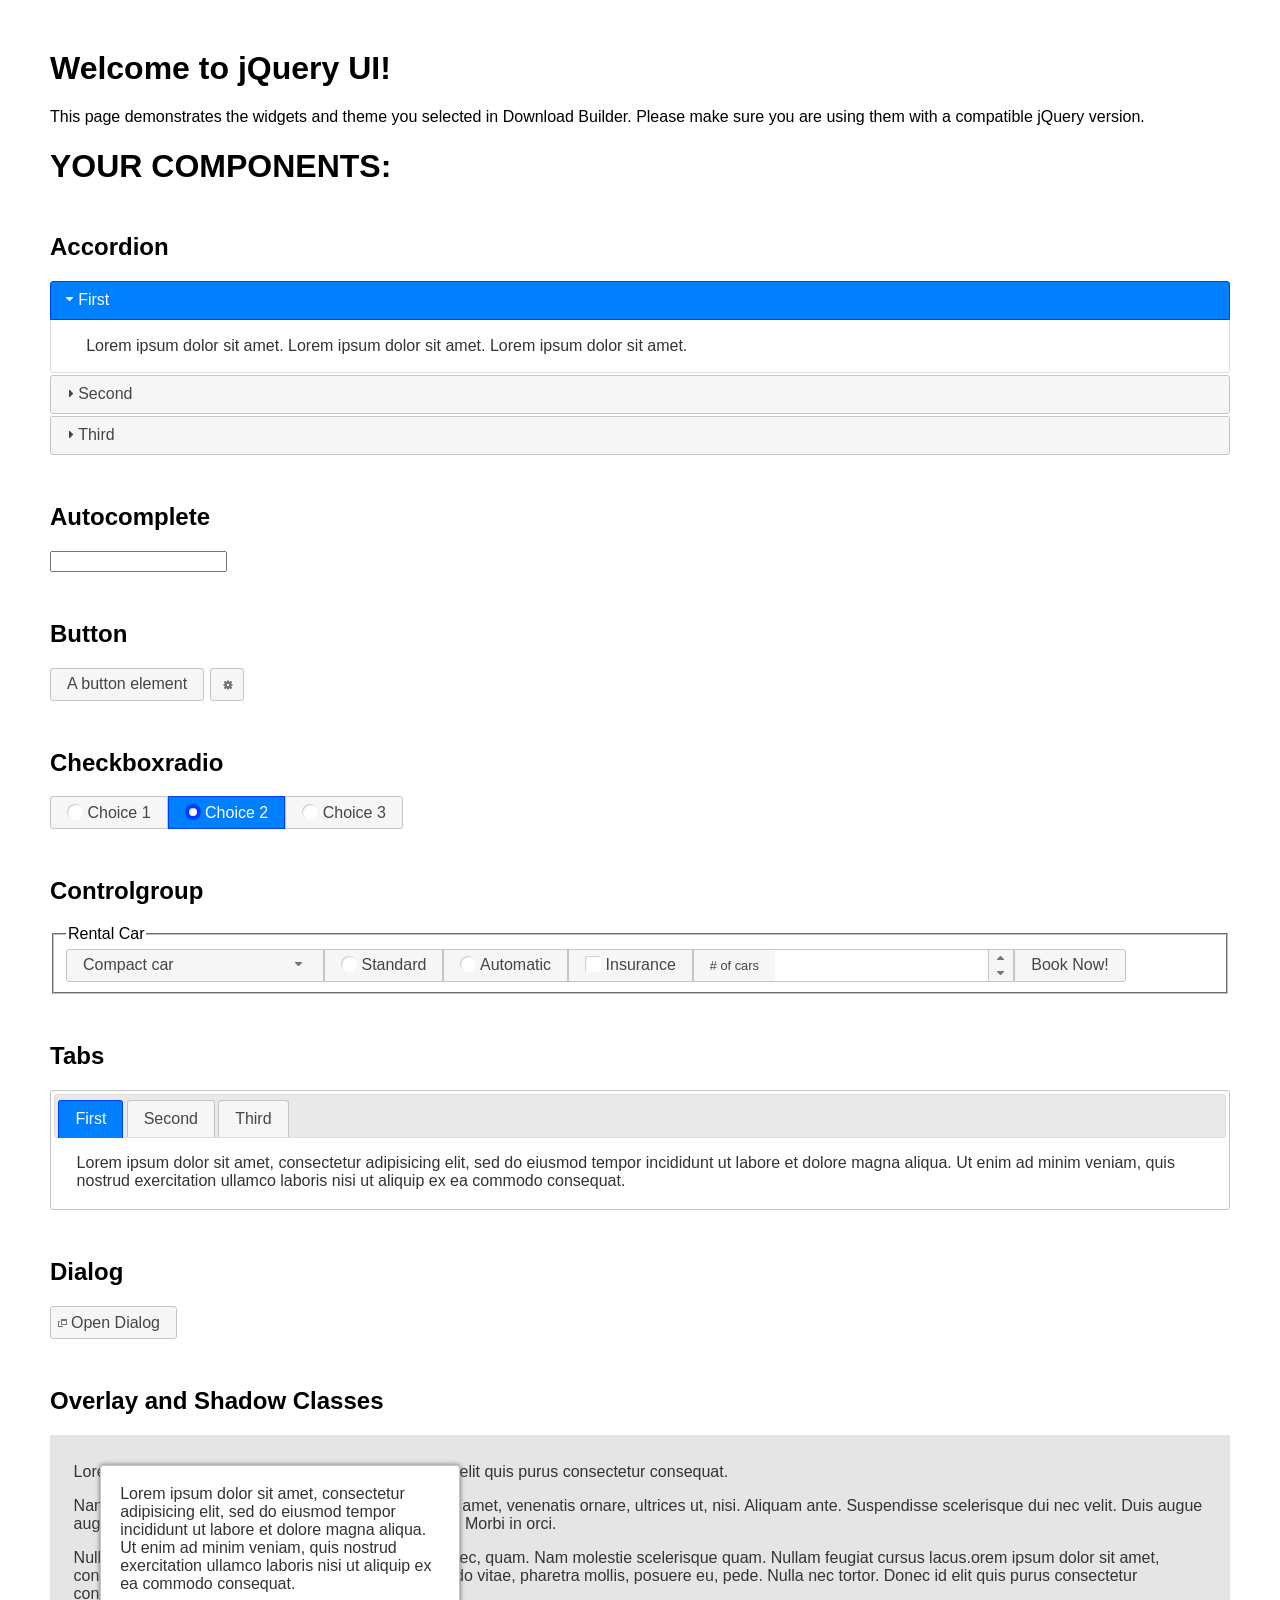
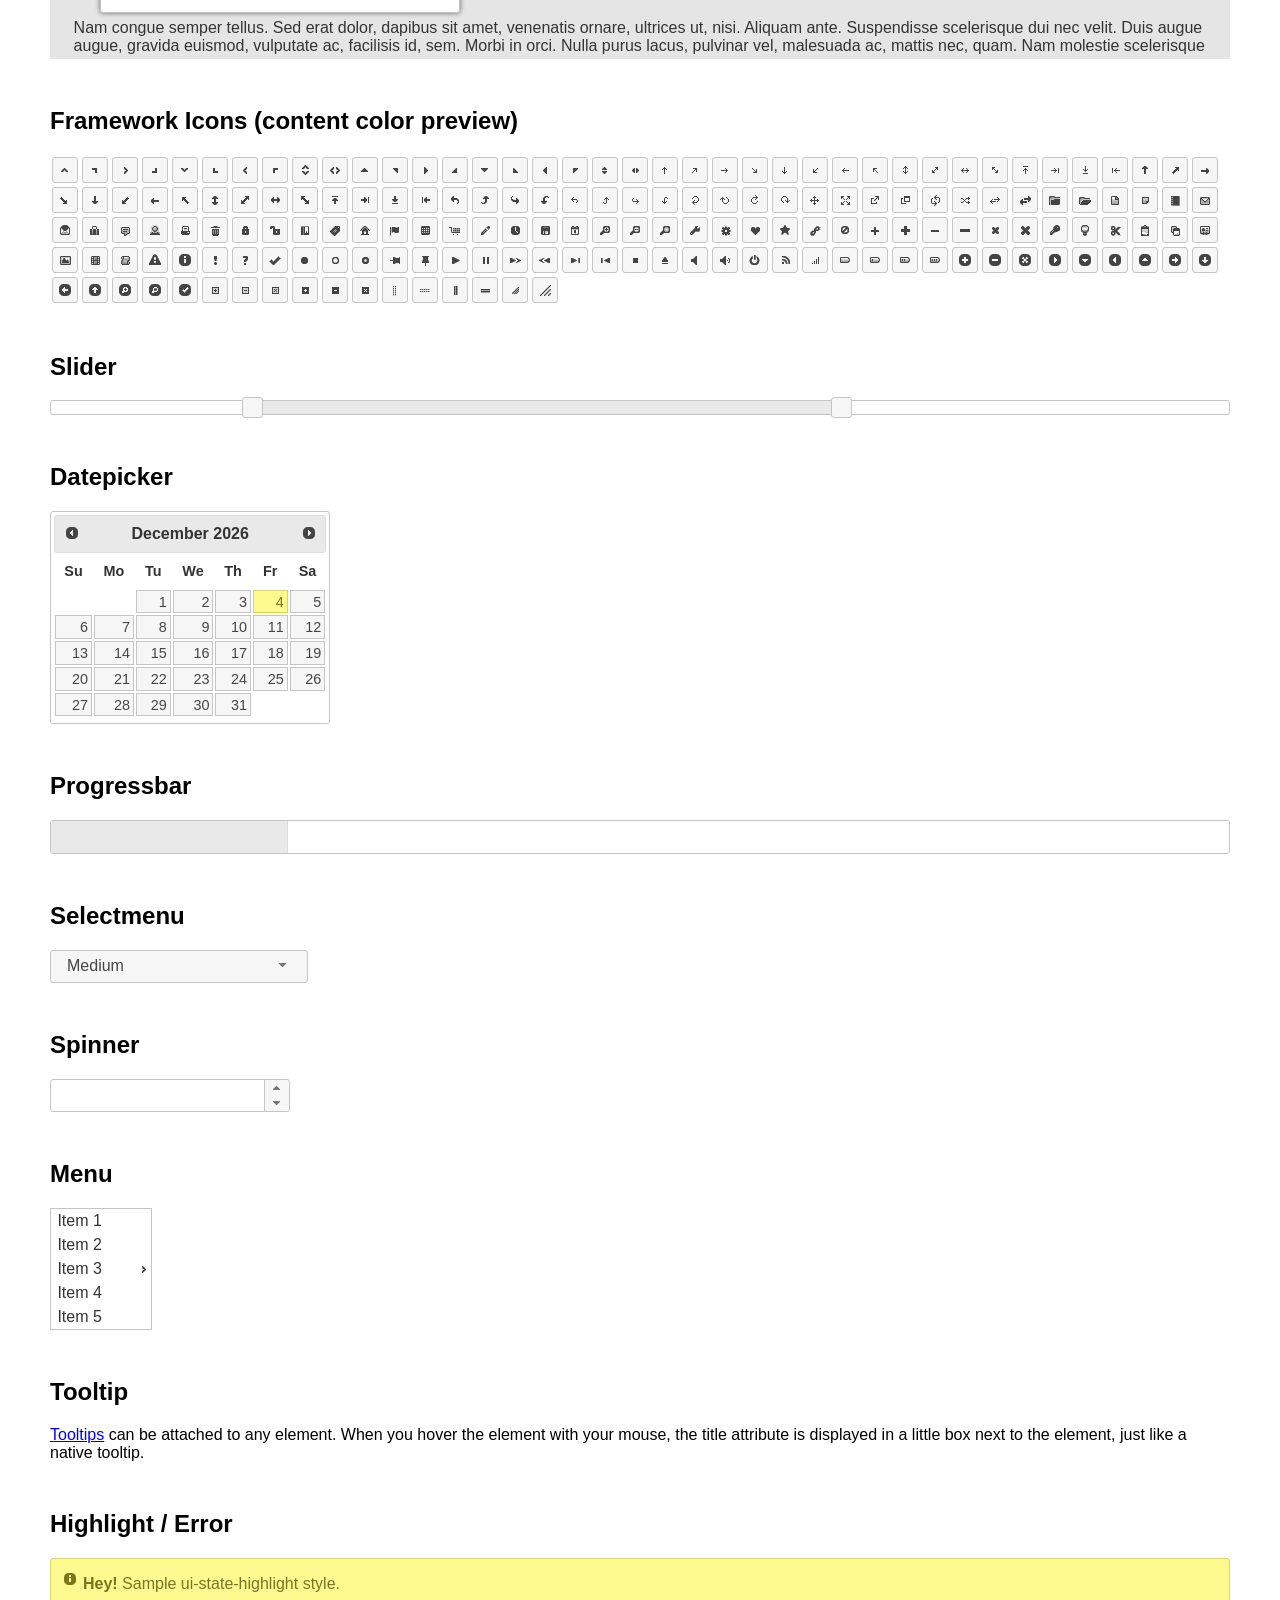
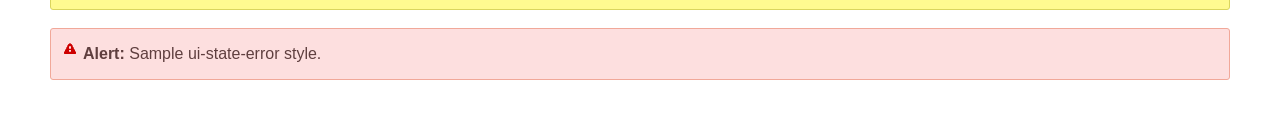
<file: libs/jquery/index.html>
<!doctype html>
<html lang="us">
<head>
	<meta charset="utf-8">
	<title>jQuery UI Example Page</title>
	<link href="jquery-ui.css" rel="stylesheet">
	<style>
	body{
		font-family: "Trebuchet MS", sans-serif;
		margin: 50px;
	}
	.demoHeaders {
		margin-top: 2em;
	}
	#dialog-link {
		padding: .4em 1em .4em 20px;
		text-decoration: none;
		position: relative;
	}
	#dialog-link span.ui-icon {
		margin: 0 5px 0 0;
		position: absolute;
		left: .2em;
		top: 50%;
		margin-top: -8px;
	}
	#icons {
		margin: 0;
		padding: 0;
	}
	#icons li {
		margin: 2px;
		position: relative;
		padding: 4px 0;
		cursor: pointer;
		float: left;
		list-style: none;
	}
	#icons span.ui-icon {
		float: left;
		margin: 0 4px;
	}
	.fakewindowcontain .ui-widget-overlay {
		position: absolute;
	}
	select {
		width: 200px;
	}
	</style>
</head>
<body>

<h1>Welcome to jQuery UI!</h1>

<div class="ui-widget">
	<p>This page demonstrates the widgets and theme you selected in Download Builder. Please make sure you are using them with a compatible jQuery version.</p>
</div>

<h1>YOUR COMPONENTS:</h1>

<!-- Accordion -->
<h2 class="demoHeaders">Accordion</h2>
<div id="accordion">
	<h3>First</h3>
	<div>Lorem ipsum dolor sit amet. Lorem ipsum dolor sit amet. Lorem ipsum dolor sit amet.</div>
	<h3>Second</h3>
	<div>Phasellus mattis tincidunt nibh.</div>
	<h3>Third</h3>
	<div>Nam dui erat, auctor a, dignissim quis.</div>
</div>

<!-- Autocomplete -->
<h2 class="demoHeaders">Autocomplete</h2>
<div>
	<input id="autocomplete" title="type &quot;a&quot;">
</div>

<!-- Button -->
<h2 class="demoHeaders">Button</h2>
<button id="button">A button element</button>
<button id="button-icon">An icon-only button</button>

<!-- Checkboxradio -->
<h2 class="demoHeaders">Checkboxradio</h2>
<form style="margin-top: 1em;">
	<div id="radioset">
		<input type="radio" id="radio1" name="radio"><label for="radio1">Choice 1</label>
		<input type="radio" id="radio2" name="radio" checked="checked"><label for="radio2">Choice 2</label>
		<input type="radio" id="radio3" name="radio"><label for="radio3">Choice 3</label>
	</div>
</form>

<!-- Controlgroup -->
<h2 class="demoHeaders">Controlgroup</h2>
<fieldset>
	<legend>Rental Car</legend>
	<div id="controlgroup">
		<select id="car-type">
			<option>Compact car</option>
			<option>Midsize car</option>
			<option>Full size car</option>
			<option>SUV</option>
			<option>Luxury</option>
			<option>Truck</option>
			<option>Van</option>
		</select>
		<label for="transmission-standard">Standard</label>
		<input type="radio" name="transmission" id="transmission-standard">
		<label for="transmission-automatic">Automatic</label>
		<input type="radio" name="transmission" id="transmission-automatic">
		<label for="insurance">Insurance</label>
		<input type="checkbox" name="insurance" id="insurance">
		<label for="horizontal-spinner" class="ui-controlgroup-label"># of cars</label>
		<input id="horizontal-spinner" class="ui-spinner-input">
		<button>Book Now!</button>
	</div>
</fieldset>

<!-- Tabs -->
<h2 class="demoHeaders">Tabs</h2>
<div id="tabs">
	<ul>
		<li><a href="#tabs-1">First</a></li>
		<li><a href="#tabs-2">Second</a></li>
		<li><a href="#tabs-3">Third</a></li>
	</ul>
	<div id="tabs-1">Lorem ipsum dolor sit amet, consectetur adipisicing elit, sed do eiusmod tempor incididunt ut labore et dolore magna aliqua. Ut enim ad minim veniam, quis nostrud exercitation ullamco laboris nisi ut aliquip ex ea commodo consequat.</div>
	<div id="tabs-2">Phasellus mattis tincidunt nibh. Cras orci urna, blandit id, pretium vel, aliquet ornare, felis. Maecenas scelerisque sem non nisl. Fusce sed lorem in enim dictum bibendum.</div>
	<div id="tabs-3">Nam dui erat, auctor a, dignissim quis, sollicitudin eu, felis. Pellentesque nisi urna, interdum eget, sagittis et, consequat vestibulum, lacus. Mauris porttitor ullamcorper augue.</div>
</div>

<h2 class="demoHeaders">Dialog</h2>
<p>
	<button id="dialog-link" class="ui-button ui-corner-all ui-widget">
		<span class="ui-icon ui-icon-newwin"></span>Open Dialog
	</button>
</p>

<h2 class="demoHeaders">Overlay and Shadow Classes</h2>
<div style="position: relative; width: 96%; height: 200px; padding:1% 2%; overflow:hidden;" class="fakewindowcontain">
	<p>Lorem ipsum dolor sit amet,  Nulla nec tortor. Donec id elit quis purus consectetur consequat. </p><p>Nam congue semper tellus. Sed erat dolor, dapibus sit amet, venenatis ornare, ultrices ut, nisi. Aliquam ante. Suspendisse scelerisque dui nec velit. Duis augue augue, gravida euismod, vulputate ac, facilisis id, sem. Morbi in orci. </p><p>Nulla purus lacus, pulvinar vel, malesuada ac, mattis nec, quam. Nam molestie scelerisque quam. Nullam feugiat cursus lacus.orem ipsum dolor sit amet, consectetur adipiscing elit. Donec libero risus, commodo vitae, pharetra mollis, posuere eu, pede. Nulla nec tortor. Donec id elit quis purus consectetur consequat. </p><p>Nam congue semper tellus. Sed erat dolor, dapibus sit amet, venenatis ornare, ultrices ut, nisi. Aliquam ante. Suspendisse scelerisque dui nec velit. Duis augue augue, gravida euismod, vulputate ac, facilisis id, sem. Morbi in orci. Nulla purus lacus, pulvinar vel, malesuada ac, mattis nec, quam. Nam molestie scelerisque quam. </p><p>Nullam feugiat cursus lacus.orem ipsum dolor sit amet, consectetur adipiscing elit. Donec libero risus, commodo vitae, pharetra mollis, posuere eu, pede. Nulla nec tortor. Donec id elit quis purus consectetur consequat. Nam congue semper tellus. Sed erat dolor, dapibus sit amet, venenatis ornare, ultrices ut, nisi. Aliquam ante. </p><p>Suspendisse scelerisque dui nec velit. Duis augue augue, gravida euismod, vulputate ac, facilisis id, sem. Morbi in orci. Nulla purus lacus, pulvinar vel, malesuada ac, mattis nec, quam. Nam molestie scelerisque quam. Nullam feugiat cursus lacus.orem ipsum dolor sit amet, consectetur adipiscing elit. Donec libero risus, commodo vitae, pharetra mollis, posuere eu, pede. Nulla nec tortor. Donec id elit quis purus consectetur consequat. Nam congue semper tellus. Sed erat dolor, dapibus sit amet, venenatis ornare, ultrices ut, nisi. </p>

	<!-- ui-dialog -->
	<div class="ui-widget-overlay ui-front"></div>
	<div style="position: absolute; width: 320px; left: 50px; top: 30px; padding: 1.2em" class="ui-widget ui-front ui-widget-content ui-corner-all ui-widget-shadow">
		Lorem ipsum dolor sit amet, consectetur adipisicing elit, sed do eiusmod tempor incididunt ut labore et dolore magna aliqua. Ut enim ad minim veniam, quis nostrud exercitation ullamco laboris nisi ut aliquip ex ea commodo consequat.
	</div>

</div>

<!-- ui-dialog -->
<div id="dialog" title="Dialog Title">
	<p>Lorem ipsum dolor sit amet, consectetur adipisicing elit, sed do eiusmod tempor incididunt ut labore et dolore magna aliqua. Ut enim ad minim veniam, quis nostrud exercitation ullamco laboris nisi ut aliquip ex ea commodo consequat.</p>
</div>


<h2 class="demoHeaders">Framework Icons (content color preview)</h2>
<ul id="icons" class="ui-widget ui-helper-clearfix">
	<li class="ui-state-default ui-corner-all" title=".ui-icon-caret-1-n"><span class="ui-icon ui-icon-caret-1-n"></span></li>
	<li class="ui-state-default ui-corner-all" title=".ui-icon-caret-1-ne"><span class="ui-icon ui-icon-caret-1-ne"></span></li>
	<li class="ui-state-default ui-corner-all" title=".ui-icon-caret-1-e"><span class="ui-icon ui-icon-caret-1-e"></span></li>
	<li class="ui-state-default ui-corner-all" title=".ui-icon-caret-1-se"><span class="ui-icon ui-icon-caret-1-se"></span></li>
	<li class="ui-state-default ui-corner-all" title=".ui-icon-caret-1-s"><span class="ui-icon ui-icon-caret-1-s"></span></li>
	<li class="ui-state-default ui-corner-all" title=".ui-icon-caret-1-sw"><span class="ui-icon ui-icon-caret-1-sw"></span></li>
	<li class="ui-state-default ui-corner-all" title=".ui-icon-caret-1-w"><span class="ui-icon ui-icon-caret-1-w"></span></li>
	<li class="ui-state-default ui-corner-all" title=".ui-icon-caret-1-nw"><span class="ui-icon ui-icon-caret-1-nw"></span></li>
	<li class="ui-state-default ui-corner-all" title=".ui-icon-caret-2-n-s"><span class="ui-icon ui-icon-caret-2-n-s"></span></li>
	<li class="ui-state-default ui-corner-all" title=".ui-icon-caret-2-e-w"><span class="ui-icon ui-icon-caret-2-e-w"></span></li>
	<li class="ui-state-default ui-corner-all" title=".ui-icon-triangle-1-n"><span class="ui-icon ui-icon-triangle-1-n"></span></li>
	<li class="ui-state-default ui-corner-all" title=".ui-icon-triangle-1-ne"><span class="ui-icon ui-icon-triangle-1-ne"></span></li>
	<li class="ui-state-default ui-corner-all" title=".ui-icon-triangle-1-e"><span class="ui-icon ui-icon-triangle-1-e"></span></li>
	<li class="ui-state-default ui-corner-all" title=".ui-icon-triangle-1-se"><span class="ui-icon ui-icon-triangle-1-se"></span></li>
	<li class="ui-state-default ui-corner-all" title=".ui-icon-triangle-1-s"><span class="ui-icon ui-icon-triangle-1-s"></span></li>
	<li class="ui-state-default ui-corner-all" title=".ui-icon-triangle-1-sw"><span class="ui-icon ui-icon-triangle-1-sw"></span></li>
	<li class="ui-state-default ui-corner-all" title=".ui-icon-triangle-1-w"><span class="ui-icon ui-icon-triangle-1-w"></span></li>
	<li class="ui-state-default ui-corner-all" title=".ui-icon-triangle-1-nw"><span class="ui-icon ui-icon-triangle-1-nw"></span></li>
	<li class="ui-state-default ui-corner-all" title=".ui-icon-triangle-2-n-s"><span class="ui-icon ui-icon-triangle-2-n-s"></span></li>
	<li class="ui-state-default ui-corner-all" title=".ui-icon-triangle-2-e-w"><span class="ui-icon ui-icon-triangle-2-e-w"></span></li>
	<li class="ui-state-default ui-corner-all" title=".ui-icon-arrow-1-n"><span class="ui-icon ui-icon-arrow-1-n"></span></li>
	<li class="ui-state-default ui-corner-all" title=".ui-icon-arrow-1-ne"><span class="ui-icon ui-icon-arrow-1-ne"></span></li>
	<li class="ui-state-default ui-corner-all" title=".ui-icon-arrow-1-e"><span class="ui-icon ui-icon-arrow-1-e"></span></li>
	<li class="ui-state-default ui-corner-all" title=".ui-icon-arrow-1-se"><span class="ui-icon ui-icon-arrow-1-se"></span></li>
	<li class="ui-state-default ui-corner-all" title=".ui-icon-arrow-1-s"><span class="ui-icon ui-icon-arrow-1-s"></span></li>
	<li class="ui-state-default ui-corner-all" title=".ui-icon-arrow-1-sw"><span class="ui-icon ui-icon-arrow-1-sw"></span></li>
	<li class="ui-state-default ui-corner-all" title=".ui-icon-arrow-1-w"><span class="ui-icon ui-icon-arrow-1-w"></span></li>
	<li class="ui-state-default ui-corner-all" title=".ui-icon-arrow-1-nw"><span class="ui-icon ui-icon-arrow-1-nw"></span></li>
	<li class="ui-state-default ui-corner-all" title=".ui-icon-arrow-2-n-s"><span class="ui-icon ui-icon-arrow-2-n-s"></span></li>
	<li class="ui-state-default ui-corner-all" title=".ui-icon-arrow-2-ne-sw"><span class="ui-icon ui-icon-arrow-2-ne-sw"></span></li>
	<li class="ui-state-default ui-corner-all" title=".ui-icon-arrow-2-e-w"><span class="ui-icon ui-icon-arrow-2-e-w"></span></li>
	<li class="ui-state-default ui-corner-all" title=".ui-icon-arrow-2-se-nw"><span class="ui-icon ui-icon-arrow-2-se-nw"></span></li>
	<li class="ui-state-default ui-corner-all" title=".ui-icon-arrowstop-1-n"><span class="ui-icon ui-icon-arrowstop-1-n"></span></li>
	<li class="ui-state-default ui-corner-all" title=".ui-icon-arrowstop-1-e"><span class="ui-icon ui-icon-arrowstop-1-e"></span></li>
	<li class="ui-state-default ui-corner-all" title=".ui-icon-arrowstop-1-s"><span class="ui-icon ui-icon-arrowstop-1-s"></span></li>
	<li class="ui-state-default ui-corner-all" title=".ui-icon-arrowstop-1-w"><span class="ui-icon ui-icon-arrowstop-1-w"></span></li>
	<li class="ui-state-default ui-corner-all" title=".ui-icon-arrowthick-1-n"><span class="ui-icon ui-icon-arrowthick-1-n"></span></li>
	<li class="ui-state-default ui-corner-all" title=".ui-icon-arrowthick-1-ne"><span class="ui-icon ui-icon-arrowthick-1-ne"></span></li>
	<li class="ui-state-default ui-corner-all" title=".ui-icon-arrowthick-1-e"><span class="ui-icon ui-icon-arrowthick-1-e"></span></li>
	<li class="ui-state-default ui-corner-all" title=".ui-icon-arrowthick-1-se"><span class="ui-icon ui-icon-arrowthick-1-se"></span></li>
	<li class="ui-state-default ui-corner-all" title=".ui-icon-arrowthick-1-s"><span class="ui-icon ui-icon-arrowthick-1-s"></span></li>
	<li class="ui-state-default ui-corner-all" title=".ui-icon-arrowthick-1-sw"><span class="ui-icon ui-icon-arrowthick-1-sw"></span></li>
	<li class="ui-state-default ui-corner-all" title=".ui-icon-arrowthick-1-w"><span class="ui-icon ui-icon-arrowthick-1-w"></span></li>
	<li class="ui-state-default ui-corner-all" title=".ui-icon-arrowthick-1-nw"><span class="ui-icon ui-icon-arrowthick-1-nw"></span></li>
	<li class="ui-state-default ui-corner-all" title=".ui-icon-arrowthick-2-n-s"><span class="ui-icon ui-icon-arrowthick-2-n-s"></span></li>
	<li class="ui-state-default ui-corner-all" title=".ui-icon-arrowthick-2-ne-sw"><span class="ui-icon ui-icon-arrowthick-2-ne-sw"></span></li>
	<li class="ui-state-default ui-corner-all" title=".ui-icon-arrowthick-2-e-w"><span class="ui-icon ui-icon-arrowthick-2-e-w"></span></li>
	<li class="ui-state-default ui-corner-all" title=".ui-icon-arrowthick-2-se-nw"><span class="ui-icon ui-icon-arrowthick-2-se-nw"></span></li>
	<li class="ui-state-default ui-corner-all" title=".ui-icon-arrowthickstop-1-n"><span class="ui-icon ui-icon-arrowthickstop-1-n"></span></li>
	<li class="ui-state-default ui-corner-all" title=".ui-icon-arrowthickstop-1-e"><span class="ui-icon ui-icon-arrowthickstop-1-e"></span></li>
	<li class="ui-state-default ui-corner-all" title=".ui-icon-arrowthickstop-1-s"><span class="ui-icon ui-icon-arrowthickstop-1-s"></span></li>
	<li class="ui-state-default ui-corner-all" title=".ui-icon-arrowthickstop-1-w"><span class="ui-icon ui-icon-arrowthickstop-1-w"></span></li>
	<li class="ui-state-default ui-corner-all" title=".ui-icon-arrowreturnthick-1-w"><span class="ui-icon ui-icon-arrowreturnthick-1-w"></span></li>
	<li class="ui-state-default ui-corner-all" title=".ui-icon-arrowreturnthick-1-n"><span class="ui-icon ui-icon-arrowreturnthick-1-n"></span></li>
	<li class="ui-state-default ui-corner-all" title=".ui-icon-arrowreturnthick-1-e"><span class="ui-icon ui-icon-arrowreturnthick-1-e"></span></li>
	<li class="ui-state-default ui-corner-all" title=".ui-icon-arrowreturnthick-1-s"><span class="ui-icon ui-icon-arrowreturnthick-1-s"></span></li>
	<li class="ui-state-default ui-corner-all" title=".ui-icon-arrowreturn-1-w"><span class="ui-icon ui-icon-arrowreturn-1-w"></span></li>
	<li class="ui-state-default ui-corner-all" title=".ui-icon-arrowreturn-1-n"><span class="ui-icon ui-icon-arrowreturn-1-n"></span></li>
	<li class="ui-state-default ui-corner-all" title=".ui-icon-arrowreturn-1-e"><span class="ui-icon ui-icon-arrowreturn-1-e"></span></li>
	<li class="ui-state-default ui-corner-all" title=".ui-icon-arrowreturn-1-s"><span class="ui-icon ui-icon-arrowreturn-1-s"></span></li>
	<li class="ui-state-default ui-corner-all" title=".ui-icon-arrowrefresh-1-w"><span class="ui-icon ui-icon-arrowrefresh-1-w"></span></li>
	<li class="ui-state-default ui-corner-all" title=".ui-icon-arrowrefresh-1-n"><span class="ui-icon ui-icon-arrowrefresh-1-n"></span></li>
	<li class="ui-state-default ui-corner-all" title=".ui-icon-arrowrefresh-1-e"><span class="ui-icon ui-icon-arrowrefresh-1-e"></span></li>
	<li class="ui-state-default ui-corner-all" title=".ui-icon-arrowrefresh-1-s"><span class="ui-icon ui-icon-arrowrefresh-1-s"></span></li>
	<li class="ui-state-default ui-corner-all" title=".ui-icon-arrow-4"><span class="ui-icon ui-icon-arrow-4"></span></li>
	<li class="ui-state-default ui-corner-all" title=".ui-icon-arrow-4-diag"><span class="ui-icon ui-icon-arrow-4-diag"></span></li>
	<li class="ui-state-default ui-corner-all" title=".ui-icon-extlink"><span class="ui-icon ui-icon-extlink"></span></li>
	<li class="ui-state-default ui-corner-all" title=".ui-icon-newwin"><span class="ui-icon ui-icon-newwin"></span></li>
	<li class="ui-state-default ui-corner-all" title=".ui-icon-refresh"><span class="ui-icon ui-icon-refresh"></span></li>
	<li class="ui-state-default ui-corner-all" title=".ui-icon-shuffle"><span class="ui-icon ui-icon-shuffle"></span></li>
	<li class="ui-state-default ui-corner-all" title=".ui-icon-transfer-e-w"><span class="ui-icon ui-icon-transfer-e-w"></span></li>
	<li class="ui-state-default ui-corner-all" title=".ui-icon-transferthick-e-w"><span class="ui-icon ui-icon-transferthick-e-w"></span></li>
	<li class="ui-state-default ui-corner-all" title=".ui-icon-folder-collapsed"><span class="ui-icon ui-icon-folder-collapsed"></span></li>
	<li class="ui-state-default ui-corner-all" title=".ui-icon-folder-open"><span class="ui-icon ui-icon-folder-open"></span></li>
	<li class="ui-state-default ui-corner-all" title=".ui-icon-document"><span class="ui-icon ui-icon-document"></span></li>
	<li class="ui-state-default ui-corner-all" title=".ui-icon-document-b"><span class="ui-icon ui-icon-document-b"></span></li>
	<li class="ui-state-default ui-corner-all" title=".ui-icon-note"><span class="ui-icon ui-icon-note"></span></li>
	<li class="ui-state-default ui-corner-all" title=".ui-icon-mail-closed"><span class="ui-icon ui-icon-mail-closed"></span></li>
	<li class="ui-state-default ui-corner-all" title=".ui-icon-mail-open"><span class="ui-icon ui-icon-mail-open"></span></li>
	<li class="ui-state-default ui-corner-all" title=".ui-icon-suitcase"><span class="ui-icon ui-icon-suitcase"></span></li>
	<li class="ui-state-default ui-corner-all" title=".ui-icon-comment"><span class="ui-icon ui-icon-comment"></span></li>
	<li class="ui-state-default ui-corner-all" title=".ui-icon-person"><span class="ui-icon ui-icon-person"></span></li>
	<li class="ui-state-default ui-corner-all" title=".ui-icon-print"><span class="ui-icon ui-icon-print"></span></li>
	<li class="ui-state-default ui-corner-all" title=".ui-icon-trash"><span class="ui-icon ui-icon-trash"></span></li>
	<li class="ui-state-default ui-corner-all" title=".ui-icon-locked"><span class="ui-icon ui-icon-locked"></span></li>
	<li class="ui-state-default ui-corner-all" title=".ui-icon-unlocked"><span class="ui-icon ui-icon-unlocked"></span></li>
	<li class="ui-state-default ui-corner-all" title=".ui-icon-bookmark"><span class="ui-icon ui-icon-bookmark"></span></li>
	<li class="ui-state-default ui-corner-all" title=".ui-icon-tag"><span class="ui-icon ui-icon-tag"></span></li>
	<li class="ui-state-default ui-corner-all" title=".ui-icon-home"><span class="ui-icon ui-icon-home"></span></li>
	<li class="ui-state-default ui-corner-all" title=".ui-icon-flag"><span class="ui-icon ui-icon-flag"></span></li>
	<li class="ui-state-default ui-corner-all" title=".ui-icon-calculator"><span class="ui-icon ui-icon-calculator"></span></li>
	<li class="ui-state-default ui-corner-all" title=".ui-icon-cart"><span class="ui-icon ui-icon-cart"></span></li>
	<li class="ui-state-default ui-corner-all" title=".ui-icon-pencil"><span class="ui-icon ui-icon-pencil"></span></li>
	<li class="ui-state-default ui-corner-all" title=".ui-icon-clock"><span class="ui-icon ui-icon-clock"></span></li>
	<li class="ui-state-default ui-corner-all" title=".ui-icon-disk"><span class="ui-icon ui-icon-disk"></span></li>
	<li class="ui-state-default ui-corner-all" title=".ui-icon-calendar"><span class="ui-icon ui-icon-calendar"></span></li>
	<li class="ui-state-default ui-corner-all" title=".ui-icon-zoomin"><span class="ui-icon ui-icon-zoomin"></span></li>
	<li class="ui-state-default ui-corner-all" title=".ui-icon-zoomout"><span class="ui-icon ui-icon-zoomout"></span></li>
	<li class="ui-state-default ui-corner-all" title=".ui-icon-search"><span class="ui-icon ui-icon-search"></span></li>
	<li class="ui-state-default ui-corner-all" title=".ui-icon-wrench"><span class="ui-icon ui-icon-wrench"></span></li>
	<li class="ui-state-default ui-corner-all" title=".ui-icon-gear"><span class="ui-icon ui-icon-gear"></span></li>
	<li class="ui-state-default ui-corner-all" title=".ui-icon-heart"><span class="ui-icon ui-icon-heart"></span></li>
	<li class="ui-state-default ui-corner-all" title=".ui-icon-star"><span class="ui-icon ui-icon-star"></span></li>
	<li class="ui-state-default ui-corner-all" title=".ui-icon-link"><span class="ui-icon ui-icon-link"></span></li>
	<li class="ui-state-default ui-corner-all" title=".ui-icon-cancel"><span class="ui-icon ui-icon-cancel"></span></li>
	<li class="ui-state-default ui-corner-all" title=".ui-icon-plus"><span class="ui-icon ui-icon-plus"></span></li>
	<li class="ui-state-default ui-corner-all" title=".ui-icon-plusthick"><span class="ui-icon ui-icon-plusthick"></span></li>
	<li class="ui-state-default ui-corner-all" title=".ui-icon-minus"><span class="ui-icon ui-icon-minus"></span></li>
	<li class="ui-state-default ui-corner-all" title=".ui-icon-minusthick"><span class="ui-icon ui-icon-minusthick"></span></li>
	<li class="ui-state-default ui-corner-all" title=".ui-icon-close"><span class="ui-icon ui-icon-close"></span></li>
	<li class="ui-state-default ui-corner-all" title=".ui-icon-closethick"><span class="ui-icon ui-icon-closethick"></span></li>
	<li class="ui-state-default ui-corner-all" title=".ui-icon-key"><span class="ui-icon ui-icon-key"></span></li>
	<li class="ui-state-default ui-corner-all" title=".ui-icon-lightbulb"><span class="ui-icon ui-icon-lightbulb"></span></li>
	<li class="ui-state-default ui-corner-all" title=".ui-icon-scissors"><span class="ui-icon ui-icon-scissors"></span></li>
	<li class="ui-state-default ui-corner-all" title=".ui-icon-clipboard"><span class="ui-icon ui-icon-clipboard"></span></li>
	<li class="ui-state-default ui-corner-all" title=".ui-icon-copy"><span class="ui-icon ui-icon-copy"></span></li>
	<li class="ui-state-default ui-corner-all" title=".ui-icon-contact"><span class="ui-icon ui-icon-contact"></span></li>
	<li class="ui-state-default ui-corner-all" title=".ui-icon-image"><span class="ui-icon ui-icon-image"></span></li>
	<li class="ui-state-default ui-corner-all" title=".ui-icon-video"><span class="ui-icon ui-icon-video"></span></li>
	<li class="ui-state-default ui-corner-all" title=".ui-icon-script"><span class="ui-icon ui-icon-script"></span></li>
	<li class="ui-state-default ui-corner-all" title=".ui-icon-alert"><span class="ui-icon ui-icon-alert"></span></li>
	<li class="ui-state-default ui-corner-all" title=".ui-icon-info"><span class="ui-icon ui-icon-info"></span></li>
	<li class="ui-state-default ui-corner-all" title=".ui-icon-notice"><span class="ui-icon ui-icon-notice"></span></li>
	<li class="ui-state-default ui-corner-all" title=".ui-icon-help"><span class="ui-icon ui-icon-help"></span></li>
	<li class="ui-state-default ui-corner-all" title=".ui-icon-check"><span class="ui-icon ui-icon-check"></span></li>
	<li class="ui-state-default ui-corner-all" title=".ui-icon-bullet"><span class="ui-icon ui-icon-bullet"></span></li>
	<li class="ui-state-default ui-corner-all" title=".ui-icon-radio-off"><span class="ui-icon ui-icon-radio-off"></span></li>
	<li class="ui-state-default ui-corner-all" title=".ui-icon-radio-on"><span class="ui-icon ui-icon-radio-on"></span></li>
	<li class="ui-state-default ui-corner-all" title=".ui-icon-pin-w"><span class="ui-icon ui-icon-pin-w"></span></li>
	<li class="ui-state-default ui-corner-all" title=".ui-icon-pin-s"><span class="ui-icon ui-icon-pin-s"></span></li>
	<li class="ui-state-default ui-corner-all" title=".ui-icon-play"><span class="ui-icon ui-icon-play"></span></li>
	<li class="ui-state-default ui-corner-all" title=".ui-icon-pause"><span class="ui-icon ui-icon-pause"></span></li>
	<li class="ui-state-default ui-corner-all" title=".ui-icon-seek-next"><span class="ui-icon ui-icon-seek-next"></span></li>
	<li class="ui-state-default ui-corner-all" title=".ui-icon-seek-prev"><span class="ui-icon ui-icon-seek-prev"></span></li>
	<li class="ui-state-default ui-corner-all" title=".ui-icon-seek-end"><span class="ui-icon ui-icon-seek-end"></span></li>
	<li class="ui-state-default ui-corner-all" title=".ui-icon-seek-first"><span class="ui-icon ui-icon-seek-first"></span></li>
	<li class="ui-state-default ui-corner-all" title=".ui-icon-stop"><span class="ui-icon ui-icon-stop"></span></li>
	<li class="ui-state-default ui-corner-all" title=".ui-icon-eject"><span class="ui-icon ui-icon-eject"></span></li>
	<li class="ui-state-default ui-corner-all" title=".ui-icon-volume-off"><span class="ui-icon ui-icon-volume-off"></span></li>
	<li class="ui-state-default ui-corner-all" title=".ui-icon-volume-on"><span class="ui-icon ui-icon-volume-on"></span></li>
	<li class="ui-state-default ui-corner-all" title=".ui-icon-power"><span class="ui-icon ui-icon-power"></span></li>
	<li class="ui-state-default ui-corner-all" title=".ui-icon-signal-diag"><span class="ui-icon ui-icon-signal-diag"></span></li>
	<li class="ui-state-default ui-corner-all" title=".ui-icon-signal"><span class="ui-icon ui-icon-signal"></span></li>
	<li class="ui-state-default ui-corner-all" title=".ui-icon-battery-0"><span class="ui-icon ui-icon-battery-0"></span></li>
	<li class="ui-state-default ui-corner-all" title=".ui-icon-battery-1"><span class="ui-icon ui-icon-battery-1"></span></li>
	<li class="ui-state-default ui-corner-all" title=".ui-icon-battery-2"><span class="ui-icon ui-icon-battery-2"></span></li>
	<li class="ui-state-default ui-corner-all" title=".ui-icon-battery-3"><span class="ui-icon ui-icon-battery-3"></span></li>
	<li class="ui-state-default ui-corner-all" title=".ui-icon-circle-plus"><span class="ui-icon ui-icon-circle-plus"></span></li>
	<li class="ui-state-default ui-corner-all" title=".ui-icon-circle-minus"><span class="ui-icon ui-icon-circle-minus"></span></li>
	<li class="ui-state-default ui-corner-all" title=".ui-icon-circle-close"><span class="ui-icon ui-icon-circle-close"></span></li>
	<li class="ui-state-default ui-corner-all" title=".ui-icon-circle-triangle-e"><span class="ui-icon ui-icon-circle-triangle-e"></span></li>
	<li class="ui-state-default ui-corner-all" title=".ui-icon-circle-triangle-s"><span class="ui-icon ui-icon-circle-triangle-s"></span></li>
	<li class="ui-state-default ui-corner-all" title=".ui-icon-circle-triangle-w"><span class="ui-icon ui-icon-circle-triangle-w"></span></li>
	<li class="ui-state-default ui-corner-all" title=".ui-icon-circle-triangle-n"><span class="ui-icon ui-icon-circle-triangle-n"></span></li>
	<li class="ui-state-default ui-corner-all" title=".ui-icon-circle-arrow-e"><span class="ui-icon ui-icon-circle-arrow-e"></span></li>
	<li class="ui-state-default ui-corner-all" title=".ui-icon-circle-arrow-s"><span class="ui-icon ui-icon-circle-arrow-s"></span></li>
	<li class="ui-state-default ui-corner-all" title=".ui-icon-circle-arrow-w"><span class="ui-icon ui-icon-circle-arrow-w"></span></li>
	<li class="ui-state-default ui-corner-all" title=".ui-icon-circle-arrow-n"><span class="ui-icon ui-icon-circle-arrow-n"></span></li>
	<li class="ui-state-default ui-corner-all" title=".ui-icon-circle-zoomin"><span class="ui-icon ui-icon-circle-zoomin"></span></li>
	<li class="ui-state-default ui-corner-all" title=".ui-icon-circle-zoomout"><span class="ui-icon ui-icon-circle-zoomout"></span></li>
	<li class="ui-state-default ui-corner-all" title=".ui-icon-circle-check"><span class="ui-icon ui-icon-circle-check"></span></li>
	<li class="ui-state-default ui-corner-all" title=".ui-icon-circlesmall-plus"><span class="ui-icon ui-icon-circlesmall-plus"></span></li>
	<li class="ui-state-default ui-corner-all" title=".ui-icon-circlesmall-minus"><span class="ui-icon ui-icon-circlesmall-minus"></span></li>
	<li class="ui-state-default ui-corner-all" title=".ui-icon-circlesmall-close"><span class="ui-icon ui-icon-circlesmall-close"></span></li>
	<li class="ui-state-default ui-corner-all" title=".ui-icon-squaresmall-plus"><span class="ui-icon ui-icon-squaresmall-plus"></span></li>
	<li class="ui-state-default ui-corner-all" title=".ui-icon-squaresmall-minus"><span class="ui-icon ui-icon-squaresmall-minus"></span></li>
	<li class="ui-state-default ui-corner-all" title=".ui-icon-squaresmall-close"><span class="ui-icon ui-icon-squaresmall-close"></span></li>
	<li class="ui-state-default ui-corner-all" title=".ui-icon-grip-dotted-vertical"><span class="ui-icon ui-icon-grip-dotted-vertical"></span></li>
	<li class="ui-state-default ui-corner-all" title=".ui-icon-grip-dotted-horizontal"><span class="ui-icon ui-icon-grip-dotted-horizontal"></span></li>
	<li class="ui-state-default ui-corner-all" title=".ui-icon-grip-solid-vertical"><span class="ui-icon ui-icon-grip-solid-vertical"></span></li>
	<li class="ui-state-default ui-corner-all" title=".ui-icon-grip-solid-horizontal"><span class="ui-icon ui-icon-grip-solid-horizontal"></span></li>
	<li class="ui-state-default ui-corner-all" title=".ui-icon-gripsmall-diagonal-se"><span class="ui-icon ui-icon-gripsmall-diagonal-se"></span></li>
	<li class="ui-state-default ui-corner-all" title=".ui-icon-grip-diagonal-se"><span class="ui-icon ui-icon-grip-diagonal-se"></span></li>
</ul>

<!-- Slider -->
<h2 class="demoHeaders">Slider</h2>
<div id="slider"></div>

<!-- Datepicker -->
<h2 class="demoHeaders">Datepicker</h2>
<div id="datepicker"></div>

<!-- Progressbar -->
<h2 class="demoHeaders">Progressbar</h2>
<div id="progressbar"></div>

<!-- Progressbar -->
<h2 class="demoHeaders">Selectmenu</h2>
<select id="selectmenu">
	<option>Slower</option>
	<option>Slow</option>
	<option selected="selected">Medium</option>
	<option>Fast</option>
	<option>Faster</option>
</select>

<!-- Spinner -->
<h2 class="demoHeaders">Spinner</h2>
<input id="spinner">

<!-- Menu -->
<h2 class="demoHeaders">Menu</h2>
<ul style="width:100px;" id="menu">
	<li><div>Item 1</div></li>
	<li><div>Item 2</div></li>
	<li><div>Item 3</div>
		<ul>
			<li><div>Item 3-1</div></li>
			<li><div>Item 3-2</div></li>
			<li><div>Item 3-3</div></li>
			<li><div>Item 3-4</div></li>
			<li><div>Item 3-5</div></li>
		</ul>
	</li>
	<li><div>Item 4</div></li>
	<li><div>Item 5</div></li>
</ul>

<!-- Tooltip -->
<h2 class="demoHeaders">Tooltip</h2>
<p id="tooltip">
	<a href="#" title="That&apos;s what this widget is">Tooltips</a> can be attached to any element. When you hover
the element with your mouse, the title attribute is displayed in a little box next to the element, just like a native tooltip.
</p>

<!-- Highlight / Error -->
<h2 class="demoHeaders">Highlight / Error</h2>
<div class="ui-widget">
	<div class="ui-state-highlight ui-corner-all" style="margin-top: 20px; padding: 0 .7em;">
		<p><span class="ui-icon ui-icon-info" style="float: left; margin-right: .3em;"></span>
		<strong>Hey!</strong> Sample ui-state-highlight style.</p>
	</div>
</div>
<br>
<div class="ui-widget">
	<div class="ui-state-error ui-corner-all" style="padding: 0 .7em;">
		<p><span class="ui-icon ui-icon-alert" style="float: left; margin-right: .3em;"></span>
		<strong>Alert:</strong> Sample ui-state-error style.</p>
	</div>
</div>

<script src="external/jquery/jquery.js"></script>
<script src="jquery-ui.js"></script>
<script>
$( "#accordion" ).accordion();

var availableTags = [
	"ActionScript",
	"AppleScript",
	"Asp",
	"BASIC",
	"C",
	"C++",
	"Clojure",
	"COBOL",
	"ColdFusion",
	"Erlang",
	"Fortran",
	"Groovy",
	"Haskell",
	"Java",
	"JavaScript",
	"Lisp",
	"Perl",
	"PHP",
	"Python",
	"Ruby",
	"Scala",
	"Scheme"
];
$( "#autocomplete" ).autocomplete({
	source: availableTags
});

$( "#button" ).button();
$( "#button-icon" ).button({
	icon: "ui-icon-gear",
	showLabel: false
});

$( "#radioset" ).buttonset();

$( "#controlgroup" ).controlgroup();

$( "#tabs" ).tabs();

$( "#dialog" ).dialog({
	autoOpen: false,
	width: 400,
	buttons: [
		{
			text: "Ok",
			click: function() {
				$( this ).dialog( "close" );
			}
		},
		{
			text: "Cancel",
			click: function() {
				$( this ).dialog( "close" );
			}
		}
	]
});

// Link to open the dialog
$( "#dialog-link" ).click(function( event ) {
	$( "#dialog" ).dialog( "open" );
	event.preventDefault();
});

$( "#datepicker" ).datepicker({
	inline: true
});

$( "#slider" ).slider({
	range: true,
	values: [ 17, 67 ]
});

$( "#progressbar" ).progressbar({
	value: 20
});

$( "#spinner" ).spinner();

$( "#menu" ).menu();

$( "#tooltip" ).tooltip();

$( "#selectmenu" ).selectmenu();

// Hover states on the static widgets
$( "#dialog-link, #icons li" ).hover(
	function() {
		$( this ).addClass( "ui-state-hover" );
	},
	function() {
		$( this ).removeClass( "ui-state-hover" );
	}
);
</script>
</body>
</html>
</file>
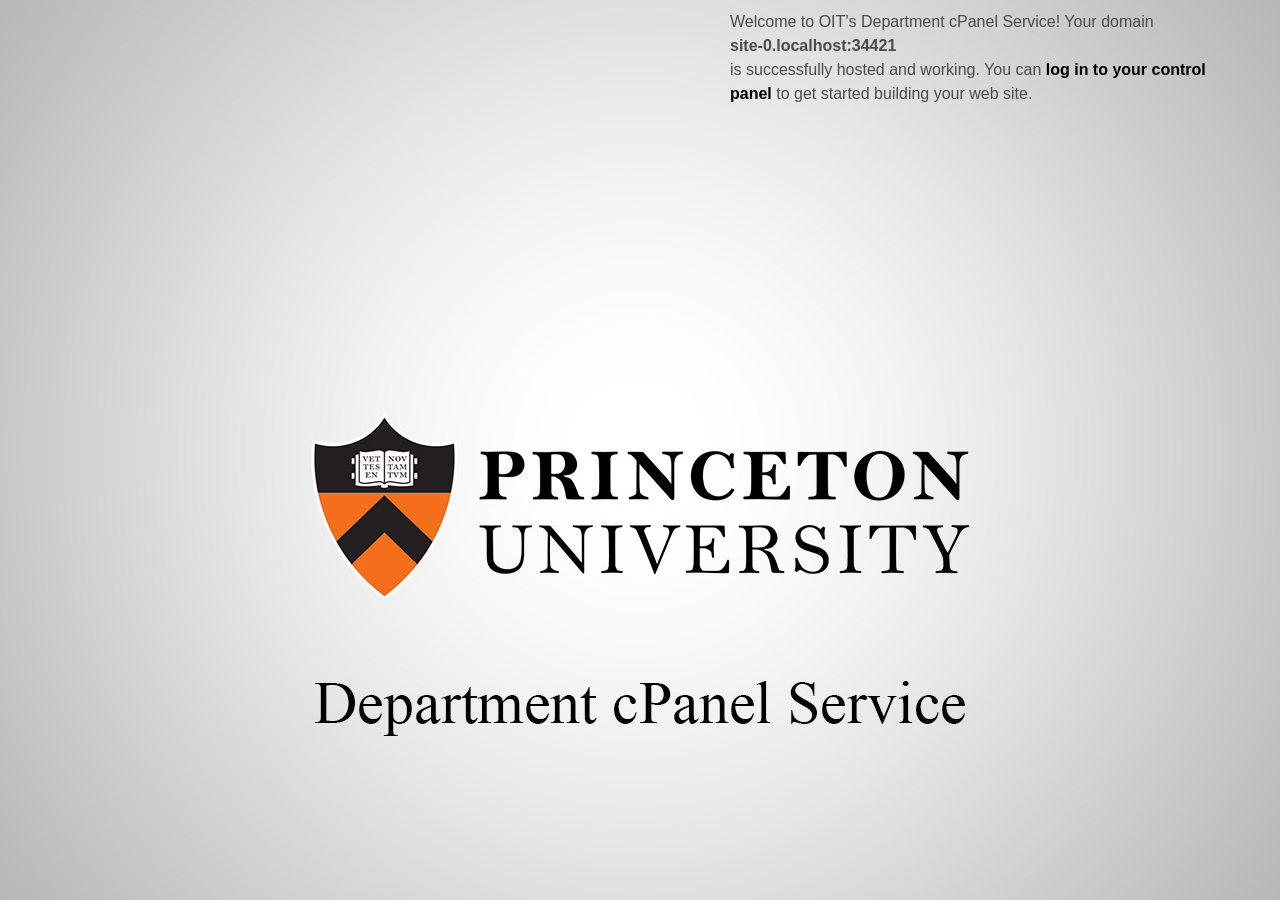
<file: libs/multiselect-dropdown/default.html>
<!doctype html>
<html>
<head>
	<meta http-equiv="content-type" content="text/html; charset=utf-8" />
	<title>Princeton Web Hosting</title>
	<link rel="Shortcut Icon" href="/favicon.ico" type="image/x-icon" />
	<meta http-equiv="pragma" content="no-cache" />
	<meta name="robots" content="all" />
	<meta name="MSSmartTagsPreventParsing" content="true" />
	<meta http-equiv="imagetoolbar" content="false" />	
	<style>
		* { padding: 0; margin: 0; }
		p { color: #4b4b4b; font-family: Helvetica; font-size: 16px; line-height: 24px; margin-bottom: 22px; -webkit-font-smoothing: antialiased; }
		a { color: #000; font-weight: bold; text-decoration: none; }
		a:hover { color: #549eb9; }
		#about { width: 500px; padding: 0 0 0 150px; margin: 10px 50px 0 auto !important; }
	</style>
	<script type="text/javascript"> var domain = document.location.host;</script>
</head>	
    
<body>

<!-- swap out for information about yourself -->
<div id="about">
	<p>Welcome to OIT’s Department cPanel Service! Your domain<br><strong><script type="text/javascript">document.write(domain);</script></strong><br>is successfully hosted and working. You can <a href="https://cpanel.princeton.edu" target="_blank">log in to your control panel</a> to get started building your web site.</p> 
</div>

<!--include jquery & backstretch-->
<script type="text/javascript" src="https://ajax.googleapis.com/ajax/libs/jquery/1.7.2/jquery.min.js"></script>
<script type="text/javascript" src="jquery.backstretch.min.js"></script>
<script type="text/javascript">
	$.backstretch("bg.jpg", {speed: 150});
</script>

</body>	
</html>
</file>
